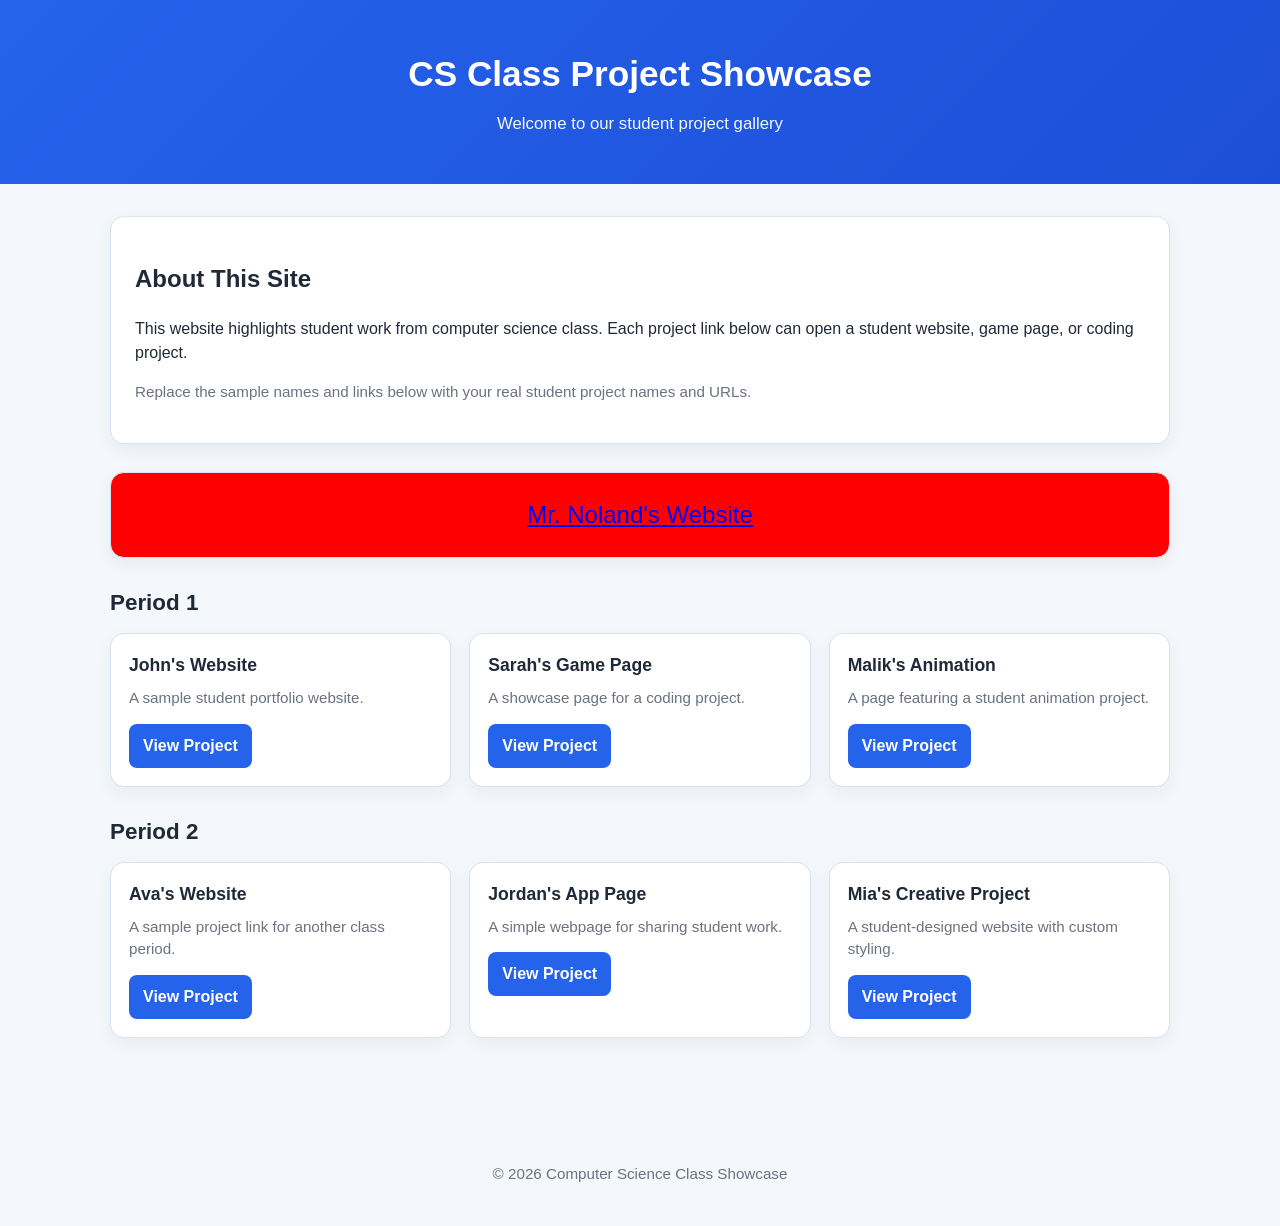
<file: index.html>
<!DOCTYPE html>
<html lang="en">
<head>
  <meta charset="UTF-8" />
  <meta name="viewport" content="width=device-width, initial-scale=1.0" />
  <title>CS Class Project Showcase</title>
  <style>
    :root {
      --bg: #f4f7fb;
      --card: #ffffff;
      --text: #1f2937;
      --muted: #6b7280;
      --accent: #2563eb;
      --border: #dbe3ef;
    }

    * {
      box-sizing: border-box;
    }

    body {
      margin: 0;
      font-family: Arial, Helvetica, sans-serif;
      background: var(--bg);
      color: var(--text);
      line-height: 1.5;
    }

    header {
      background: linear-gradient(135deg, #2563eb, #1d4ed8);
      color: white;
      padding: 48px 20px;
      text-align: center;
    }

    header h1 {
      margin: 0 0 10px;
      font-size: 2.2rem;
    }

    header p {
      margin: 0;
      font-size: 1.05rem;
      opacity: 0.95;
    }

    main {
      max-width: 1100px;
      margin: 32px auto;
      padding: 0 20px 40px;
    }

    .intro {
      background: var(--card);
      border: 1px solid var(--border);
      border-radius: 14px;
      padding: 24px;
      margin-bottom: 28px;
      box-shadow: 0 6px 18px rgba(0, 0, 0, 0.06);
    }

    .period-section {
      margin-bottom: 28px;
    }

    .period-title {
      margin: 0 0 14px;
      font-size: 1.4rem;
    }

    .project-grid {
      display: grid;
      grid-template-columns: repeat(auto-fit, minmax(240px, 1fr));
      gap: 18px;
    }

    .project-card {
      background: var(--card);
      border: 1px solid var(--border);
      border-radius: 14px;
      padding: 18px;
      box-shadow: 0 6px 18px rgba(0, 0, 0, 0.05);
    }

    .project-card h3 {
      margin-top: 0;
      margin-bottom: 8px;
      font-size: 1.1rem;
    }

    .project-card p {
      margin: 0 0 14px;
      color: var(--muted);
      font-size: 0.95rem;
    }

    .project-card a {
      display: inline-block;
      text-decoration: none;
      background: var(--accent);
      color: white;
      padding: 10px 14px;
      border-radius: 8px;
      font-weight: bold;
    }

    .project-card a:hover {
      background: #1d4ed8;
    }

    footer {
      text-align: center;
      color: var(--muted);
      padding: 25px 15px 40px;
      font-size: 0.95rem;
    }

    .note {
      margin-top: 14px;
      font-size: 0.95rem;
      color: var(--muted);
    }
  </style>
</head>
<body>
  <header>
    <h1>CS Class Project Showcase</h1>
    <p>Welcome to our student project gallery</p>
  </header>

  <main>
    <section class="intro">
      <h2>About This Site</h2>
      <p>
        This website highlights student work from computer science class. Each project link below can open a student website, game page, or coding project.
      </p>
      <p class="note">
        Replace the sample names and links below with your real student project names and URLs.
      </p>
    </section>

    <section class="intro" style="background-color:red">
      <div style="text-align:center;font-size:24px">
	       <a href="mywebsite/index.html">Mr. Noland's Website</a>
      </div>  
    </section>
    
    <section class="period-section">
      <h2 class="period-title">Period 1</h2>
      <div class="project-grid">
        <div class="project-card">
          <h3>John's Website</h3>
          <p>A sample student portfolio website.</p>
          <a href="#">View Project</a>
        </div>
        <div class="project-card">
          <h3>Sarah's Game Page</h3>
          <p>A showcase page for a coding project.</p>
          <a href="#">View Project</a>
        </div>
        <div class="project-card">
          <h3>Malik's Animation</h3>
          <p>A page featuring a student animation project.</p>
          <a href="#">View Project</a>
        </div>
      </div>
    </section>

    <section class="period-section">
      <h2 class="period-title">Period 2</h2>
      <div class="project-grid">
        <div class="project-card">
          <h3>Ava's Website</h3>
          <p>A sample project link for another class period.</p>
          <a href="#">View Project</a>
        </div>
        <div class="project-card">
          <h3>Jordan's App Page</h3>
          <p>A simple webpage for sharing student work.</p>
          <a href="#">View Project</a>
        </div>
        <div class="project-card">
          <h3>Mia's Creative Project</h3>
          <p>A student-designed website with custom styling.</p>
          <a href="#">View Project</a>
        </div>
      </div>
    </section>
  </main>

  <footer>
    © 2026 Computer Science Class Showcase
  </footer>
</body>
</html>
</file>
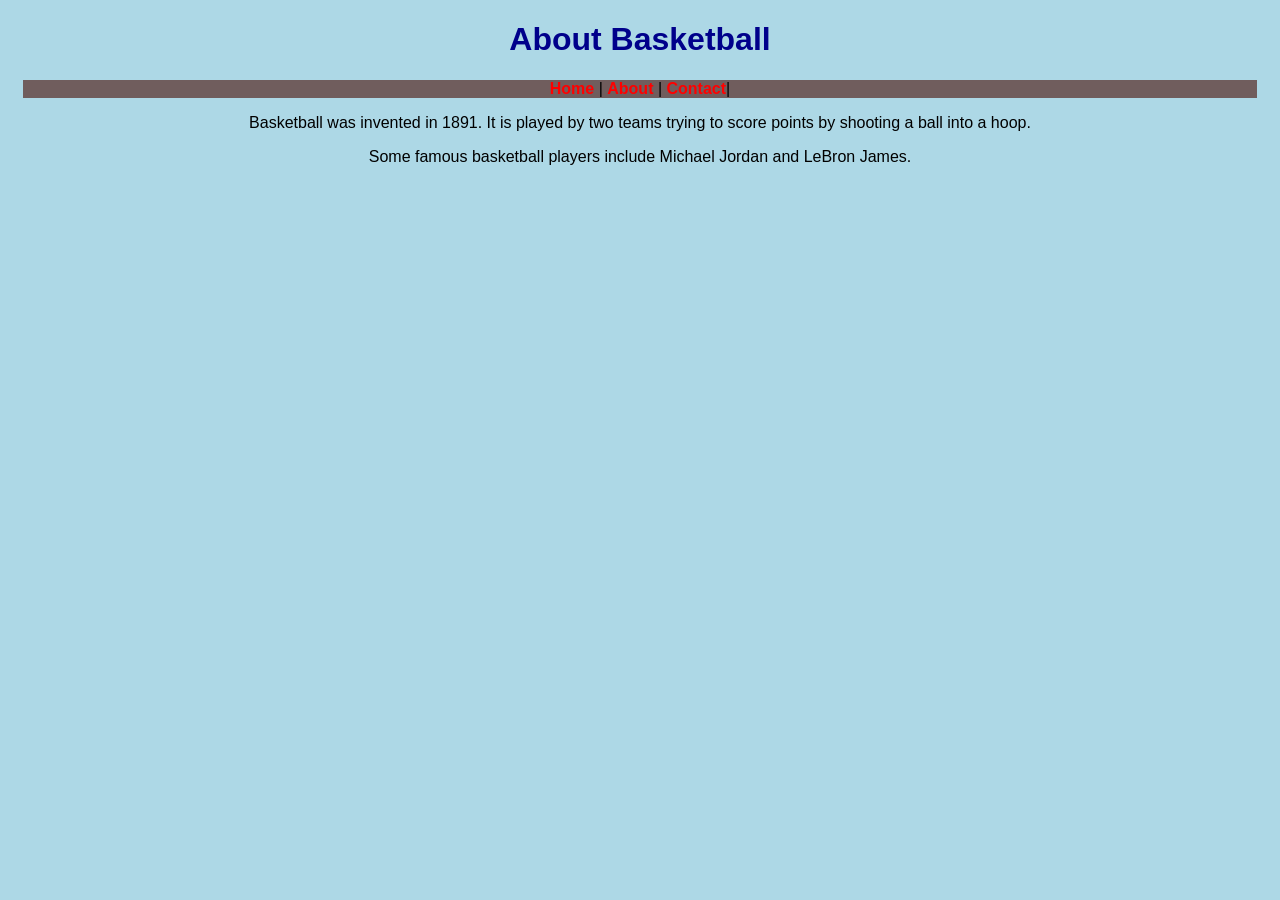
<file: mywebsite/about.html>
<!DOCTYPE html>
<html>
<head>
    <title>Basketball World - About</title>
    <link rel="stylesheet" href="style.css">
</head>
<body>

    <h1>About Basketball</h1>

    <nav style="background-color:#705D5D">
        <a href="https://google.com">Home</a> |
        <a href="about.html">About</a> |
        <a href="contact.html">Contact</a>|
    </nav>


    <p>
        Basketball was invented in 1891. 
        It is played by two teams trying to score points by shooting a ball into a hoop.
    </p>

    <p>
        Some famous basketball players include Michael Jordan and LeBron James.
    </p>

</body>
</html>
</file>
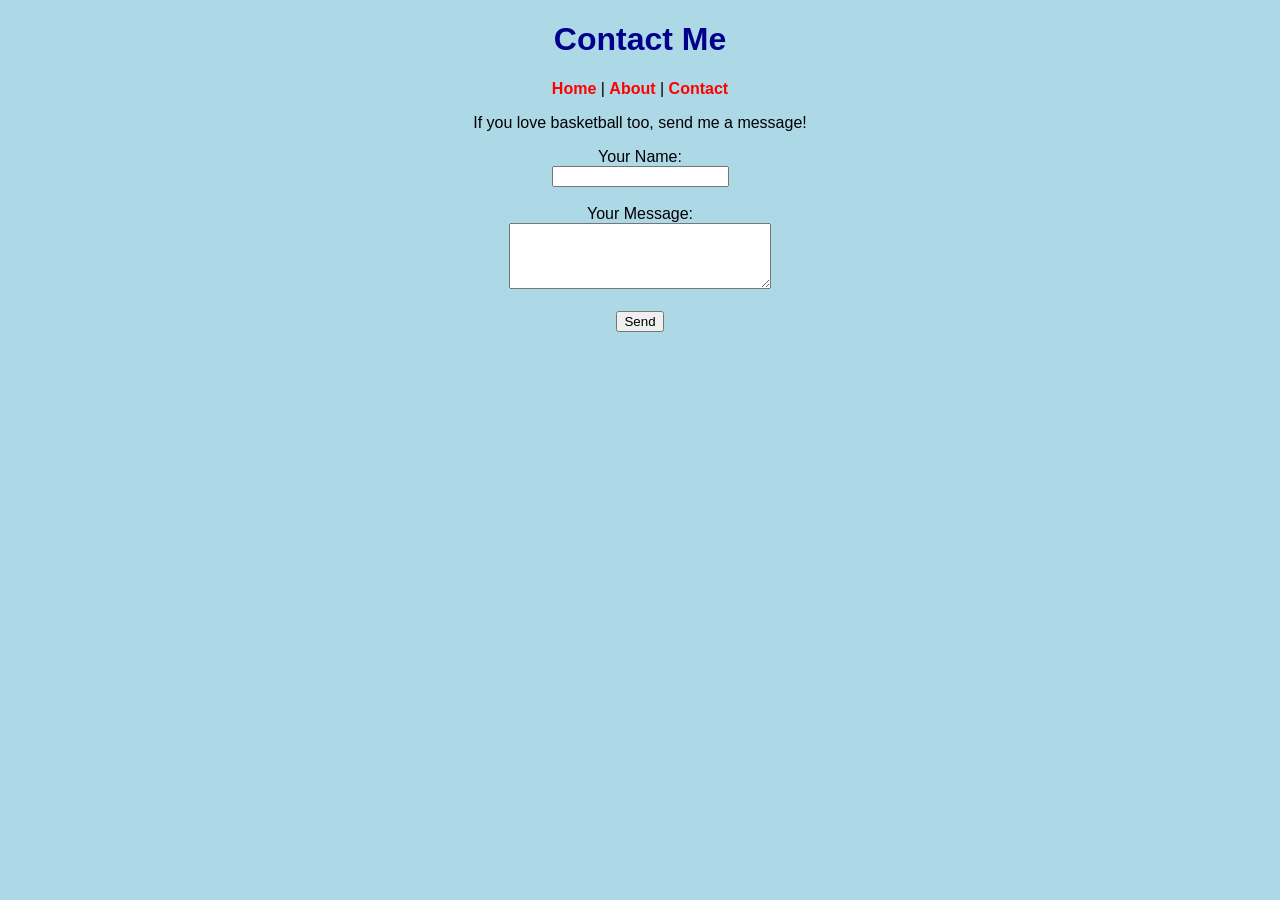
<file: mywebsite/contact.html>
<!DOCTYPE html>
<html>
<head>
    <title>Basketball World - Contact</title>
    <link rel="stylesheet" href="style.css">
</head>
<body>

    <h1>Contact Me</h1>

    <nav>
        <a href="index.html">Home</a> |
        <a href="about.html">About</a> |
        <a href="contact.html">Contact</a>
    </nav>

    <p>If you love basketball too, send me a message!</p>

    <form>
        <label>Your Name:</label><br>
        <input type="text"><br><br>

        <label>Your Message:</label><br>
        <textarea rows="4" cols="30"></textarea><br><br>

        <input type="submit" value="Send">
    </form>

</body>
</html>
</file>
<file: mywebsite/style.css>
body {
    background-color: lightblue;
    font-family: Arial, sans-serif;
    text-align: center;
}

h1 {
    color: darkblue;
}

nav {
    margin: 15px;
}

a {
    text-decoration: none;
    color: red;
    font-weight: bold;
}

img {
    margin-top: 15px;
}
</file>
